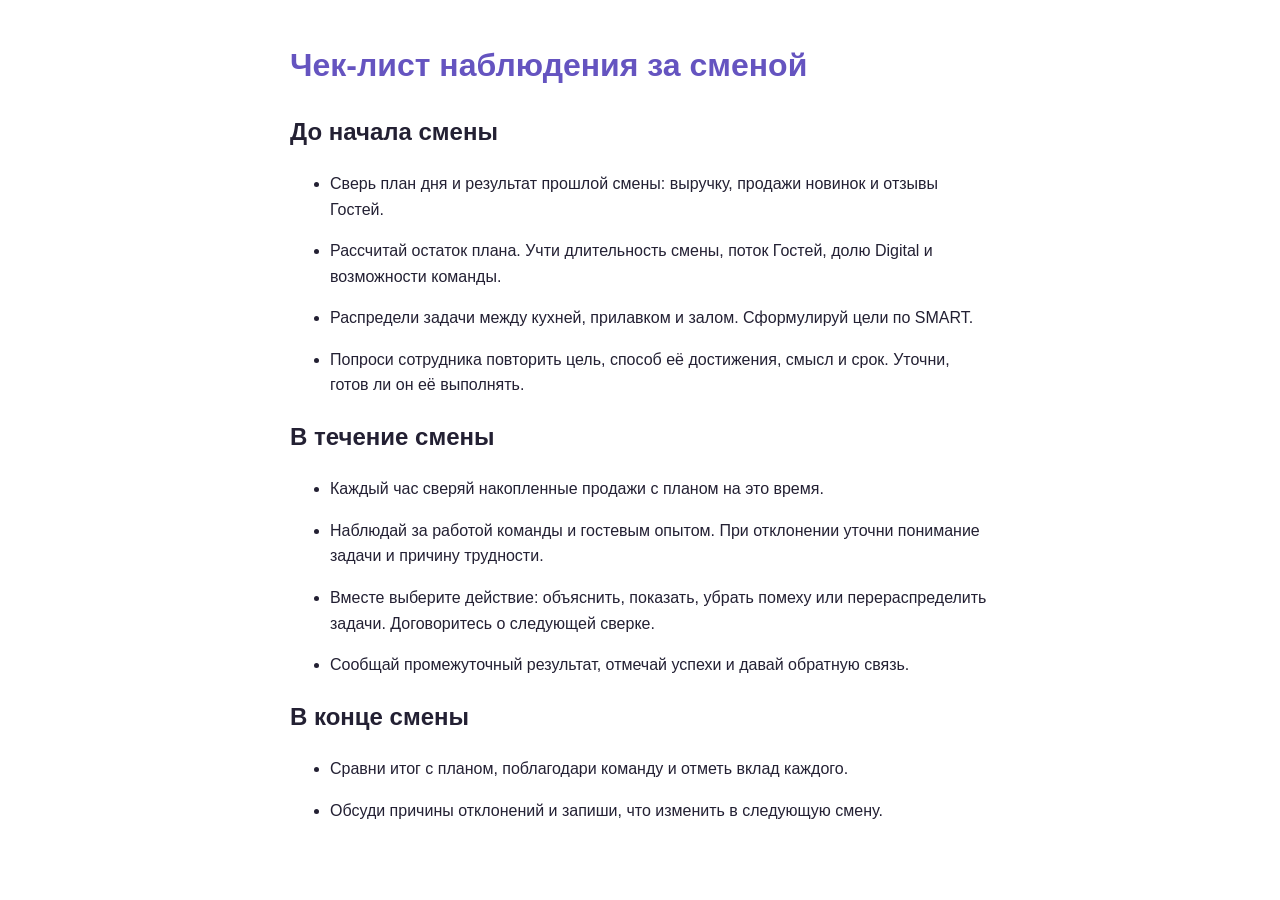
<file: output/pdf/goal-observation-checklist.html>
<!doctype html>
<html lang="ru">
<head>
  <meta charset="utf-8">
  <title>Чек-лист наблюдения за сменой</title>
  <style>
    body { font: 16px Arial, sans-serif; color: #232033; max-width: 700px; margin: 40px auto; line-height: 1.6; }
    h1 { color: #6554c0; }
    li { margin: 16px 0; }
    @page { size: A4; margin: 20mm; }
  </style>
</head>
<body>
  <h1>Чек-лист наблюдения за сменой</h1>
  <h2>До начала смены</h2>
  <ul>
    <li>Сверь план дня и результат прошлой смены: выручку, продажи новинок и отзывы Гостей.</li>
    <li>Рассчитай остаток плана. Учти длительность смены, поток Гостей, долю Digital и возможности команды.</li>
    <li>Распредели задачи между кухней, прилавком и залом. Сформулируй цели по SMART.</li>
    <li>Попроси сотрудника повторить цель, способ её достижения, смысл и срок. Уточни, готов ли он её выполнять.</li>
  </ul>
  <h2>В течение смены</h2>
  <ul>
    <li>Каждый час сверяй накопленные продажи с планом на это время.</li>
    <li>Наблюдай за работой команды и гостевым опытом. При отклонении уточни понимание задачи и причину трудности.</li>
    <li>Вместе выберите действие: объяснить, показать, убрать помеху или перераспределить задачи. Договоритесь о следующей сверке.</li>
    <li>Сообщай промежуточный результат, отмечай успехи и давай обратную связь.</li>
  </ul>
  <h2>В конце смены</h2>
  <ul>
    <li>Сравни итог с планом, поблагодари команду и отметь вклад каждого.</li>
    <li>Обсуди причины отклонений и запиши, что изменить в следующую смену.</li>
  </ul>
</body>
</html>
</file>
